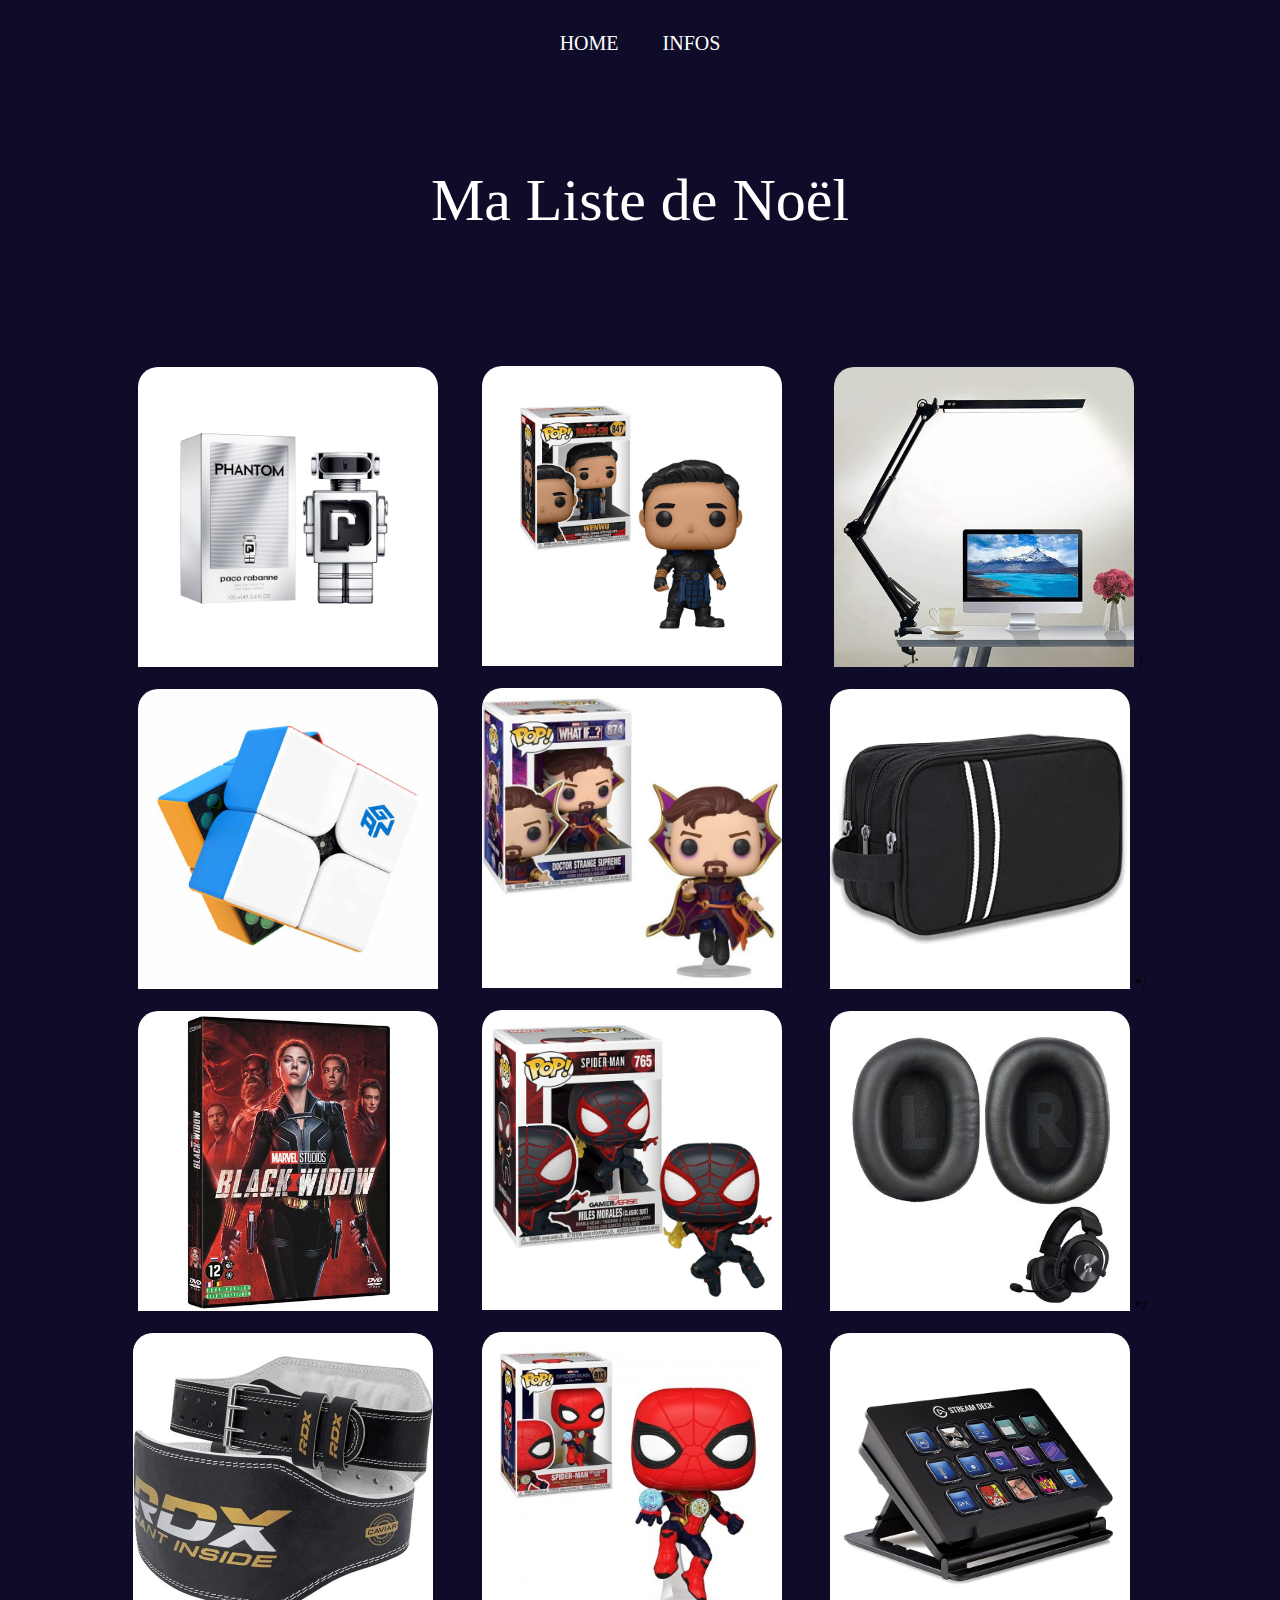
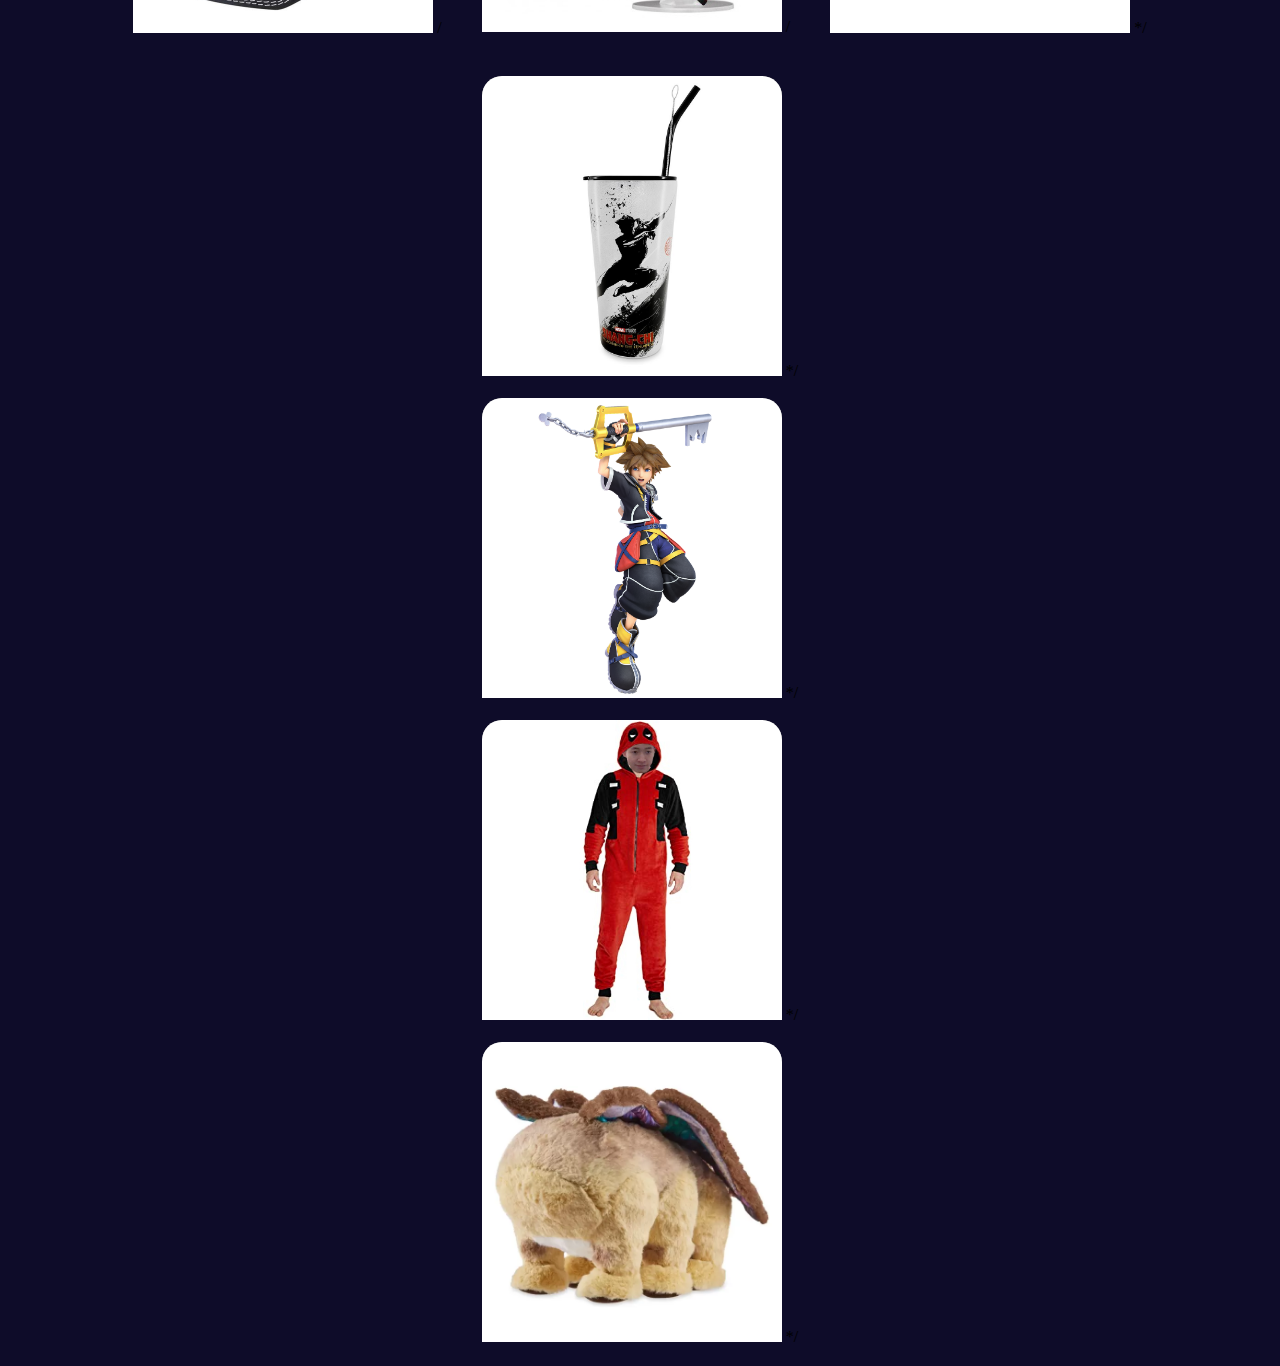
<file: index.html>
<!DOCTYPE html>
<html lang="fr">
    <head>
        <meta charset="UTF-8">
        <meta name="viewport" content="width=device-width, initial-scale=1.0">
        <link rel="stylesheet" href="style.css">
        <link rel="stylesheet" href="style.scss">
        <title>Liste de Noël</title>
    </head>
    <body>
        <div class="snowflakes" aria-hidden="true">
            <div class="snowflake">
            ❅
            </div>
            <div class="snowflake">
            ❅
            </div>
            <div class="snowflake">
            ❆
            </div>
            <div class="snowflake">
            ❄
            </div>
            <div class="snowflake">
            ❅
            </div>
            <div class="snowflake">
            ❆
            </div>
            <div class="snowflake">
            ❄
            </div>
            <div class="snowflake">
            ❅
            </div>
            <div class="snowflake">
            ❆
            </div>
            <div class="snowflake">
            ❄
            </div>
        </div>

        <div class="container borderXwidth">
            <a href="index.html">HOME</a>
            <a href="info.html">INFOS</a>
        </div>

        <div class="container2 borderXwidth2">
            <h1><a href="https://www.youtube.com/watch?v=aAkMkVFwAoo#t=0m59s" target="_blank">Ma Liste de Noël</a></h1>
        </div>

        <!-- <div style="border-bottom: 3px solid #4CA4BD;""></div> -->
        <br><br>

        <div id="mainDiv">
            <div class="item" id="gauche1">

                <img type="button" src="images/phantom.jpg" alt="Eau de toilette Phantom de Paco Rabanne" onclick="showDiv('ShowDiv')"/>
                <!--<input type="text" id="txt_1" class="dessous" placeholder="Ecrire son nom pour réserver cet objet." onkeyup='saveValue(this);'/>-->
                <br>
                
                <a href="https://www.sephora.fr/p/phantom---eau-de-toilette-P10017948.html" target="_blank" class="description">
                    <div id="ShowDiv" style="display:none;" class="pDesc">
                        <p style="font-size: 1.3em; color: #4CA4BD;">Phantom de Paco Rabanne<br>Eau de toilette</p>
                        <p style="font-size: 1em;">Parce qu'il sent trop bon.<br>(50 ou 100 mL)</p>
                    </div>
                </a>

                <br>

                <img src="images/GAN251m.jpg" alt="Gan 251m" onclick="showDiv('ShowDiv2')"/>
                <!--<input type="text" id="txt_2" class="dessous" placeholder="Ecrire son nom pour réserver cet objet." onkeyup='saveValue(this);'/>--> 
                <br>
                <a href="https://kubekings.fr/cube-2x2/gan-251-m.html#/31-couleur-stickerless" target="_blank" class="description">
                    <div id="ShowDiv2" style="display:none;" class="pDesc">
                        <p style="font-size: 1.3em; color: #4CA4BD;">Gan 251m 2x2 Cube (stickerless)</p>
                        <p style="font-size: 1em;">Un coin a cassé sur mon 2x2<br>(c'était un cheap cube)</p>
                    </div>
                </a>

                <br>

                <img src="images/dvdBlackWidow.jpg" alt="DVD Black Widow" onclick="showDiv('ShowDiv3')"/>
                <!--<input type="text" id="txt_3" class="dessous" placeholder="Ecrire son nom pour réserver cet objet." onkeyup='saveValue(this);'/>-->
                <br>
                <a href="https://www.e.leclerc/pr/black-widow" target="_blank" class="description">
                    <div id="ShowDiv3" style="display:none;" class="pDesc">
                        <p style="font-size: 1.3em; color: #4CA4BD;">Black Widow DVD</p>
                        <p style="font-size: 1em;">Dernier film du MCU sorti en DVD.<br>Pour completer la collection.</p>
                    </div>
                </a>

                <br>

                <img src="images/ceinture.jpg" alt="Ceinture Lombaire Musculation" onclick="showDiv('ShowDiv4')"/>
                <!--<input type="text" id="txt_4" class="dessous" placeholder="Ecrire son nom pour réserver cet objet." onkeyup='saveValue(this);'/>-->/
                <br>
                <a href="https://www.amazon.fr/RDX-Musculation-Bodybuilding-Halterophilie-Entra%C3%AEnement/dp/B01BDNWYN8/ref=sr_1_5?__mk_fr_FR=%C3%85M%C3%85%C5%BD%C3%95%C3%91&crid=3PN1O9JN14Y65&keywords=ceinture%2Blombaire%2Bmusculation&qid=1637872727&sprefix=ceinture%2Blombaire%2Caps%2C243&sr=8-5&th=1&psc=1" target="_blank" class="description">
                    <div id="ShowDiv4" style="display:none;" class="pDesc">
                        <p style="font-size: 1.3em; color: #4CA4BD;">Ceinture Lombaire Musculation</p>
                        <p style="font-size: 1em;">Ceinture pour maintenir la sangle <br>abdominalepour éviter les déchirures<br>lors des séances dites lourdes.</p>
                    </div>
                </a>

                <br>
            
            </div>

            <div class="item" id="gauche2">

                <img src="images/popWenwu.jpg" alt="Pop Wenwu" onclick="showDiv('ShowDiv5')"/>
                <!--<input type="text" id="txt_5" class="dessous" placeholder="Ecrire son nom pour réserver cet objet." onkeyup='saveValue(this);'/>-->/
                <br>
                <a href="https://www.shopdisney.fr/funko-figurine-pop-wenwu-en-vinyle-shang-chi-et-la-legende-des-dix-anneaux-461011913855.html" target="_blank" class="description">
                    <div id="ShowDiv5" style="display:none;" class="pDesc">
                        <p style="font-size: 1.3em; color: #4CA4BD;">Figurine Pop Wenwu (Shang Chi)</p>
                        <p style="font-size: 1em;">Parce qu'elle est stylée.</p>
                    </div>
                </a>

                <br>

                <img src="images/popDrStrange.jpg" alt="Pop Supreme DrStrange" onclick="showDiv('ShowDiv6')"/>
                <!--<input type="text" id="txt_6" class="dessous" placeholder="Ecrire son nom pour réserver cet objet." onkeyup='saveValue(this);'/>-->/
                <br>
                <a href="https://www.micromania.fr/figurine-funko-pop-n-874-what-if-doctor-strange-supreme-109515.html" target="_blank" class="description">
                    <div id="ShowDiv6" style="display:none;" class="pDesc">
                        <p style="font-size: 1.3em; color: #4CA4BD;">Figurine Pop<br>Supreme Dr Strange<br>(What if?)</p>
                        <p style="font-size: 1em;">Parce qu'elle est aussi stylée.</p>
                    </div>
                </a>

                <br>

                <img src="images/popMilesMorales.jpg" alt="Pop Miles Morales" onclick="showDiv('ShowDiv7')"/>
                <!--<input type="text" id="txt_7" class="dessous" placeholder="Ecrire son nom pour réserver cet objet." onkeyup='saveValue(this);'/>-->/
                <br>
                <a href="https://www.popinabox.fr/marchandise-figurines/ms-mm-pop1-pop-vinyle/12698585.html" target="_blank" class="description">
                    <div id="ShowDiv7" style="display:none;" class="pDesc">
                        <p style="font-size: 1.3em; color: #4CA4BD;">Figurine Pop Miles Morales<br>(Spiderman Miles Morales)</p>
                        <p style="font-size: 1em;">Parce que elle elle est vraiment stylée.</p>
                    </div>
                </a>

                <br>

                <img src="images/popSpiderman.jpg" alt="Pop Spiderman" onclick="showDiv('ShowDiv8')"/>
                <!--<input type="text" id="txt_8" class="dessous" placeholder="Ecrire son nom pour réserver cet objet." onkeyup='saveValue(this);'/>-->/
                <br>
                <a href="https://www.popinabox.fr/marchandise-figurines/marvel-spider-man-no-way-home-integrated-suit-funko-pop-vinyl/12906475.html" target="_blank" class="description">
                    <div id="ShowDiv8" style="display:none;" class="pDesc">
                        <p style="font-size: 1.3em; color: #4CA4BD;">Figurine Pop Spiderman<br>(No Way Home)</p>
                        <p style="font-size: 1em;">Parce que elle elle est encore plus stylée.</p>
                    </div>
                </a>

            </div>

            <div class="item" id="droite1">
                
                <img src="images/lampe.jpg" alt="Lampe de bureau" onclick="showDiv('ShowDiv9')"/>
                <!--<input type="text" id="txt_9" class="dessous" placeholder="Ecrire son nom pour réserver cet objet." onkeyup='saveValue(this);'/>-->/
                <br>
                <a href="https://www.amazon.fr/Architecte-Temp%C3%A9rature-Luminosit%C3%A9-Protection-M%C3%A9tallique/dp/B08NNZ6NC2/ref=sr_1_23?__mk_fr_FR=%C3%85M%C3%85%C5%BD%C3%95%C3%91&keywords=lampe+bureau+benq&qid=1637529895&sr=8-23" target="_blank" class="description">
                    <div id="ShowDiv9" style="display:none;" class="pDesc">
                        <p style="font-size: 1.3em; color: #4CA4BD;">Lampe de Bureau</p>
                        <p style="font-size: 1em;">Ma lampe de bureau à cramée<br>quand les plombs ont sautés.<br> Depuis je ne vois plus grand chose quand j'écris.</p>
                    </div>
                </a>

                <br>

                <img src="images/trousse.jpg" alt="Trousse de toilettes" onclick="showDiv('ShowDiv10')"/>
                <!--<input type="text" id="txt_10" class="dessous" placeholder="Ecrire son nom pour réserver cet objet." onkeyup='saveValue(this);'/-->*/
                <br>
                <a href="https://www.amazon.fr/Toilette-Imperm%C3%A9able-Fonctionnelle-Maquillage-Compartiments/dp/B07DW6F95Y?ref_=ast_slp_dp&th=1&psc=1" target="_blank" class="description">
                    <div id="ShowDiv10" style="display:none;" class="pDesc">
                        <p style="font-size: 1.3em; color: #4CA4BD;">Trousse de toilettes</p>
                        <p style="font-size: 1em;">Ma trousse de toilettes est déchirée/trouée<br>du coup une trousse neuve ça serait cool.</p>
                    </div>
                </a>

                <br>

                <img src="images/coussinet.jpg" alt="Coussinet du Logitech G pro X" onclick="showDiv('ShowDiv11')"/>
                <!--<input type="text" id="txt_11" class="dessous" placeholder="Ecrire son nom pour réserver cet objet." onkeyup='saveValue(this);'/-->*/
                <br>
                <a href="https://www.amazon.fr/gp/product/B08ZXSRLVL/ref=ox_sc_act_title_1?smid=A3U728A1FZG1ZV&psc=1" target="_blank" class="description">
                    <div id="ShowDiv11" style="display:none;" class="pDesc">
                        <p style="font-size: 1.3em; color: #4CA4BD;">Coussinets d'oreille de rechange<br>compatibles avec Logitech G PRO X</p>
                        <p style="font-size: 1em;">Mes coussinets d'oreille sont déchirés,<br>c'est assez désagréable en portant le casque.</p>
                    </div>
                </a>

                <br>

                <img src="images/streamDeck.jpg" alt="Stream Deck" onclick="showDiv('ShowDiv12')"/>
                <!--<input type="text" id="txt_12" class="dessous" placeholder="Ecrire son nom pour réserver cet objet." onkeyup='saveValue(this);'/-->*/
                <br>
                <a href="https://www.amazon.fr/Elgato-Stream-Deck-Contr%C3%B4leur-Personnalisables/dp/B06W2KLM3S?ref_=Oct_DLandingS_D_72bb8658_60&smid=A1X6FK5RDHNB96" target="_blank" class="description">
                    <div id="ShowDiv12" style="display:none;" class="pDesc">
                        <p style="font-size: 1.3em; color: #4CA4BD;">Stream Deck Elgato (On sait jamais)</p>
                        <p style="font-size: 1em;">Ca peut m'être super utile en informatique<br>Raccourcis bureautique.</p>
                    </div>
                </a>

                <br>

            </div>

            <div class="item" id="droite2">

                <img src="images/mugShangChi.jpg" alt="Mug Shang Chi" onclick="showDiv('ShowDiv13')"/>
                <!--<input type="text" id="txt_13" class="dessous" placeholder="Ecrire son nom pour réserver cet objet." onkeyup='saveValue(this);'/-->*/
                <br>
                <a href="https://www.shopdisney.fr/disney-store-mug-voyage-shang-chi-et-la-legende-des-dix-anneaux-465031845967.html?&cmp=knc-go:shopad:TDS-FR-Shopping-Smart-All:pcode:::Shopping:::dest&mckv=_dc%7cpcrid%7c300644335890%7cpkw%7c%7cpmt%7c&gclsrc=ds&gclsrc=ds" target="_blank" class="description">
                    <div id="ShowDiv13" style="display:none;" class="pDesc">
                        <p style="font-size: 1.3em; color: #4CA4BD;">Mug Shang Chi</p>
                        <p style="font-size: 1em;">Parce que quand je joue/travaille/chilling out sur mon PC,<br>j'ai toujours à manger ou à boire pas loin.</p>
                    </div>
                </a>

                <br>

                <img src="images/sora.jpg" alt="Sora Fighter Pass" onclick="showDiv('ShowDiv14')"/>
                <!--<input type="text" id="txt_14" class="dessous" placeholder="Ecrire son nom pour réserver cet objet." onkeyup='saveValue(this);'/-->*/
                <br>
                <a href="https://www.nintendo.fr/Contenu-telechargeable/Set-de-combattant-Sora-1713103.html" target="_blank" class="description">
                    <div id="ShowDiv14" style="display:none;" class="pDesc">
                        <p style="font-size: 1.3em; color: #4CA4BD;">Set de combattant Sora<br>(Super Smash Bros Ultimate<br>[Nintendo Switch])</p>
                        <p style="font-size: 1em;">Nouveau personnage de Super Smash Bros Ultimate.</p>
                    </div>
                </a>

                <br>

                <img src="images/combipyj.jpg" alt="Combinaison Pyjama Deadpool" onclick="showDiv('ShowDiv15')"/>
                <!--<input type="text" id="txt_15" class="dessous" placeholder="Ecrire son nom pour réserver cet objet." onkeyup='saveValue(this);'/-->*/
                <br>
                <a href="https://www.amazon.fr/Marvel-Deadpool-Combinaison-Grenouill%C3%A8re-Polaire/dp/B08DFKDBRV/ref=sr_1_10?__mk_fr_FR=%C3%85M%C3%85%C5%BD%C3%95%C3%91&keywords=combinaison%2Bpyjama%2Bhomme%2Bdragon&qid=1637690316&sr=8-10&th=1&psc=1" target="_blank" class="description">
                    <div id="ShowDiv15" style="display:none;" class="pDesc">
                        <p style="font-size: 1.3em; color: #4CA4BD;">Une Combinaison Pyjama Deadpool</p>
                        <p style="font-size: 1em;">Parce que c'est drole et que quand j'ai froid<br>bah je mets ça et j'aurai plus froid.</p>
                    </div>
                </a>

                <br>

                <img src="images/morris.jpg" alt="Morris" onclick="showDiv('ShowDiv16')"/>
                <!--<input type="text" id="txt_16" class="dessous" placeholder="Ecrire son nom pour réserver cet objet." onkeyup='saveValue(this);'/-->*/
                <br>
                <a href="https://www.amazon.fr/zhuoji-Peluche-anneauxpoup%C3%A9e-Animale-Poup%C3%A9es/dp/B09HMWWSVS/ref=sr_1_5?__mk_fr_FR=%C3%85M%C3%85%C5%BD%C3%95%C3%91&keywords=shang+chi+morris&qid=1637873562&sr=8-5" target="_blank" class="description">
                    <div id="ShowDiv16" style="display:none;" class="pDesc">
                        <p style="font-size: 1.3em; color: #4CA4BD;">Peluche Morris du film Shang Chi</p>
                        <p style="font-size: 1em;">Parce que j'ai envie d'un Morris.</p>
                    </div>
                </a>

            </div>
        </div>

        <script type="text/javascript">

            document.getElementById("txt_1").value = getSavedValue("txt_1");
            document.getElementById("txt_2").value = getSavedValue("txt_2");
            document.getElementById("txt_3").value = getSavedValue("txt_3");
            document.getElementById("txt_4").value = getSavedValue("txt_4");
            document.getElementById("txt_5").value = getSavedValue("txt_5");
            document.getElementById("txt_6").value = getSavedValue("txt_6");
            document.getElementById("txt_7").value = getSavedValue("txt_7");
            document.getElementById("txt_8").value = getSavedValue("txt_8");
            document.getElementById("txt_9").value = getSavedValue("txt_9");
            document.getElementById("txt_10").value = getSavedValue("txt_10");
            document.getElementById("txt_11").value = getSavedValue("txt_11");
            document.getElementById("txt_12").value = getSavedValue("txt_12");
            document.getElementById("txt_13").value = getSavedValue("txt_13");
            document.getElementById("txt_14").value = getSavedValue("txt_14");
            document.getElementById("txt_15").value = getSavedValue("txt_15");
            document.getElementById("txt_16").value = getSavedValue("txt_16");

            function saveValue(e){
                var id = e.id;
                var val = e.value;
                localStorage.setItem(id, val);
            }
    
            function getSavedValue  (v){
                if (!localStorage.getItem(v)) {
                    return "";
                }
                return localStorage.getItem(v);
            }

            var btn = document.querySelectorAll("button[type=button]");
            btn.addEventListener("click", ()=>{

                if(btn.innerText === "Réserver"){
                    btn.innerText = "Ce produit est réversé.";
                    btn.style.backgroundColor = "#4CA4BD";
                    btn.style.color = "white";
                }else{
                    btn.innerText= "Réserver";
                    btn.style.backgroundColor = "white";
                    btn.style.color = "black";
                }
            });

            
            function showDiv(Div) {
                var x = document.getElementById(Div);
                if(x.style.display=="none") {
                    x.style.display = "block";
                } else {
                    x.style.display = "none";
                }
                $(Div).hide();
            }

        </script>
    </body>
</html>
</file>
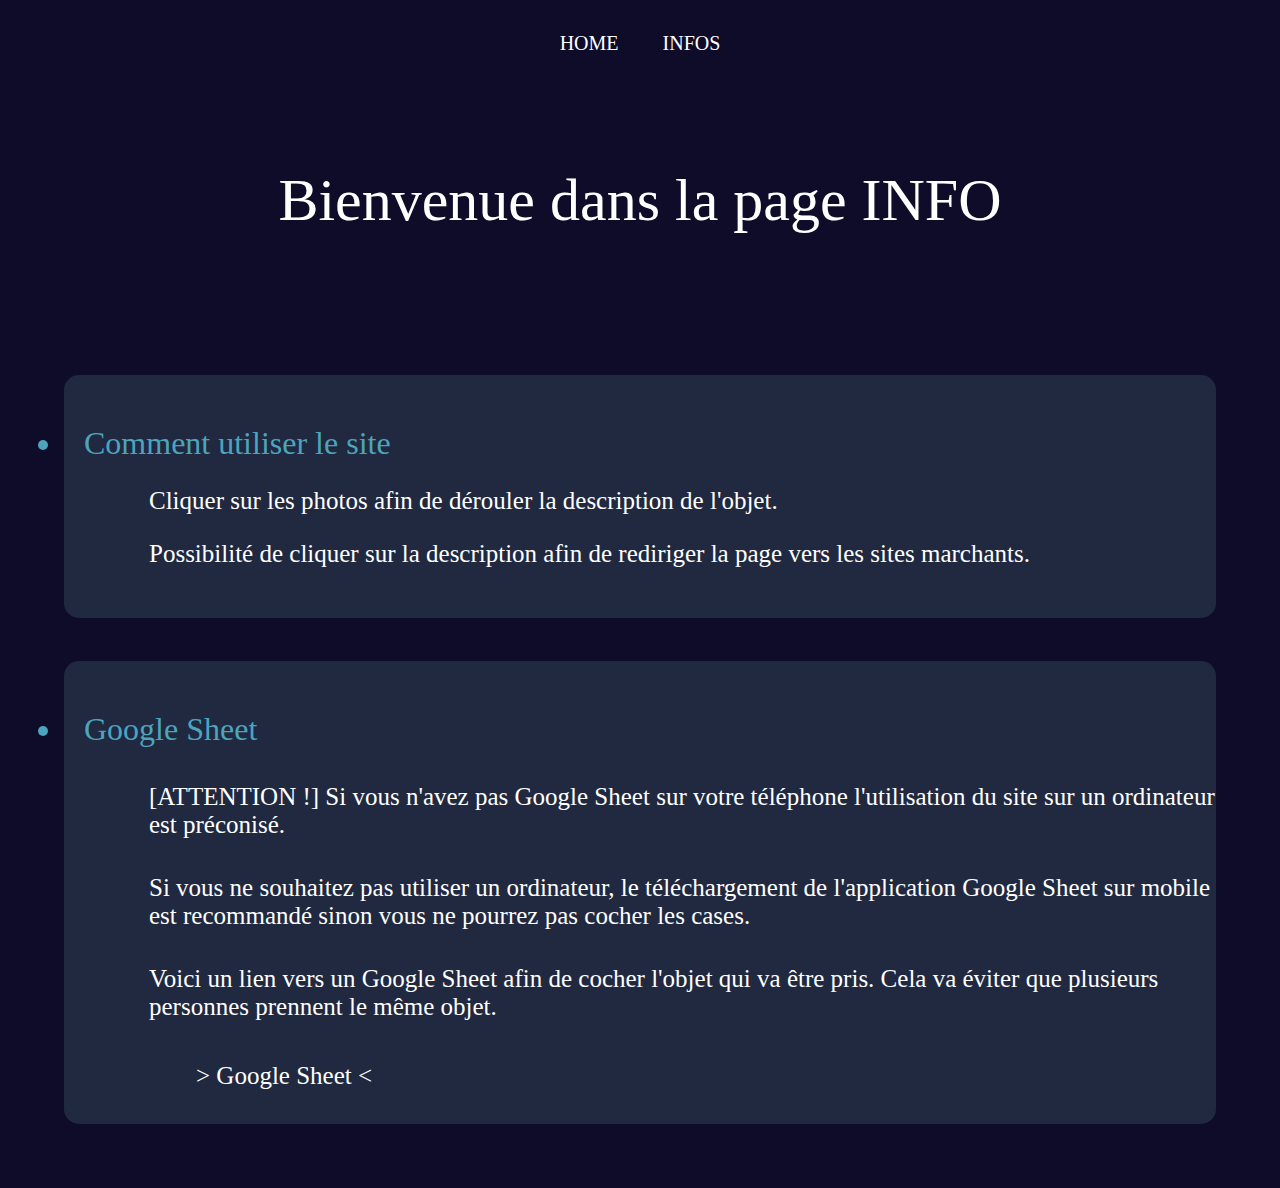
<file: info.html>
<!DOCTYPE html>
<html lang="en">
<head>
    <meta charset="UTF-8">
    <meta http-equiv="X-UA-Compatible" content="IE=edge">
    <meta name="viewport" content="width=device-width, initial-scale=1.0">
    <link rel="stylesheet" href="style.css">
    <link rel="stylesheet" href="style.scss">
    <title>Liste de Noël</title>
</head>
<body>
    <div class="snowflakes" aria-hidden="true">
        <div class="snowflake">
        ❅
        </div>
        <div class="snowflake">
        ❅
        </div>
        <div class="snowflake">
        ❆
        </div>
        <div class="snowflake">
        ❄
        </div>
        <div class="snowflake">
        ❅
        </div>
        <div class="snowflake">
        ❆
        </div>
        <div class="snowflake">
        ❄
        </div>
        <div class="snowflake">
        ❅
        </div>
        <div class="snowflake">
        ❆
        </div>
        <div class="snowflake">
        ❄
        </div>
    </div>

    <div class="container borderXwidth">
        <a href="index.html">HOME</a>
        <a href="info.html">INFOS</a>
    </div>

    <div class="container2 borderXwidth2">
        <h1><a href="https://www.youtube.com/watch?v=u6MFXem42-E" target="_blank">Bienvenue dans la page INFO</a></h1>
    </div>
    <div style="color: white;" class="infoDiv">
        <div class="liDesc">
            <li style="color: #4CA4BD; padding: 50px 0px 0px 20px;">Comment utiliser le site</li>
            <div>
                <p style="font-size: 25px; padding: 0px 0px 0px 85px;">Cliquer sur les photos afin de dérouler la description de l'objet.</p>
                <p style="font-size: 25px; padding: 0px 0px 50px 85px;"">Possibilité de cliquer sur la description afin de rediriger la page vers les sites marchants.</p>
            </div>
        </div>
        <br>
        <div class="liDesc">
            <li style="color: #4CA4BD; padding: 50px 0px 0px 20px;">Google Sheet</li>
            <div>
                <p style="font-size: 25px; padding: 10px 0px 0px 85px;">[ATTENTION !] Si vous n'avez pas Google Sheet sur votre téléphone l'utilisation du site sur un ordinateur est préconisé.</p>
                <p style="font-size: 25px; padding: 10px 0px 0px 85px;">Si vous ne souhaitez pas utiliser un ordinateur, le téléchargement de l'application Google Sheet sur mobile est recommandé sinon vous ne pourrez pas cocher les cases.</p>
                <p style="font-size: 25px; padding: 10px 0px 0px 85px;">Voici un lien vers un Google Sheet afin de cocher l'objet qui va être pris. Cela va éviter que plusieurs personnes prennent le même objet.</p>
                <div class="container3 borderXwidth3">
                    <a href="https://docs.google.com/spreadsheets/d/15w7MjhFdzPxSkZm6a4TTjhf5VBqD_8Q45QlJQa8YP0s/edit#gid=0" target="_blank"> > Google Sheet < </a>
                </div>
                <br>
            </div>
        </div>
    </div>

</body>
</html>
</file>
<file: style.css>
body {
    background-color: #0E0C29;
}

html, body {
    height: 100%;
    margin: 0;
}

#mainDiv {
    min-height: 100%; 
}

.snowflake {
    color: #fff;
    font-size: 1em;
    font-family: Arial;
    text-shadow: 0 0 1px #000;
}

@-webkit-keyframes snowflakes-fall{0%{top:-10%}100%{top:100%}}
@-webkit-keyframes snowflakes-shake{0%{-webkit-transform:translateX(0px);transform:translateX(0px)}50%{-webkit-transform:translateX(80px);transform:translateX(80px)}100%{-webkit-transform:translateX(0px);transform:translateX(0px)}}
@keyframes snowflakes-fall{0%{top:-10%}100%{top:100%}}
@keyframes snowflakes-shake{0%{transform:translateX(0px)}50%{transform:translateX(80px)}100%{transform:translateX(0px)}}
.snowflake{position:fixed;top:-10%;z-index:9999;-webkit-user-select:none;-moz-user-select:none;-ms-user-select:none;user-select:none;cursor:default;-webkit-animation-name:snowflakes-fall,snowflakes-shake;-webkit-animation-duration:5s,3s;-webkit-animation-timing-function:linear,ease-in-out;-webkit-animation-iteration-count:infinite,infinite;-webkit-animation-play-state:running,running;animation-name:snowflakes-fall,snowflakes-shake;animation-duration:5s,3s;animation-timing-function:linear,ease-in-out;animation-iteration-count:infinite,infinite;animation-play-state:running,running}
.snowflake:nth-of-type(0){left:1%;-webkit-animation-delay:0s,0s;animation-delay:0s,0s}
.snowflake:nth-of-type(1){left:10%;-webkit-animation-delay:1s,1s;animation-delay:1s,1s}
.snowflake:nth-of-type(2){left:20%;-webkit-animation-delay:6s,.5s;animation-delay:6s,.5s}
.snowflake:nth-of-type(3){left:30%;-webkit-animation-delay:4s,2s;animation-delay:4s,2s}
.snowflake:nth-of-type(4){left:40%;-webkit-animation-delay:2s,2s;animation-delay:2s,2s}
.snowflake:nth-of-type(5){left:50%;-webkit-animation-delay:8s,3s;animation-delay:8s,3s}
.snowflake:nth-of-type(6){left:60%;-webkit-animation-delay:6s,2s;animation-delay:6s,2s}
.snowflake:nth-of-type(7){left:70%;-webkit-animation-delay:2.5s,1s;animation-delay:2.5s,1s}
.snowflake:nth-of-type(8){left:80%;-webkit-animation-delay:1s,0s;animation-delay:1s,0s}
.snowflake:nth-of-type(9){left:90%;-webkit-animation-delay:3s,1.5s;animation-delay:3s,1.5s}

.demo {
    font-family: 'Raleway', sans-serif;
    color:#fff;
    display: block;
    margin: 0 auto;
    padding: 15px 0;
    text-align: center;
}
.demo a{
    font-family: 'Raleway', sans-serif;
    color: #000;
}

#mainDiv {
    text-align: center;
    display: flex;
    flex-wrap: wrap;
    align-items: center;
    justify-content: center;
    padding: 0px 20px;
}

.answer_list {
    color: #ffffff;
}

img {
    width: 300px;
    height: 300px;
    background-color: grey;
    border-radius: 20px 20px 0 0;
    border: none;
    transition: 0.2s;
}

img:hover {
    width: 305px;
    height: 305px;
    background-color: grey;
    border-radius: 20px 20px 20px 20px;
    border: 6px solid #4CA4BD;
    transition: 0.2s;
}

.dessous {
    display: block;
    width: 279px;
    height: 20px;
    line-height: 20px;
    padding: 10px;
    border-radius: 0px 0px 20px 20px;
    font-size: 1em;
    text-align: center;
    margin: auto;
    background-color: #ffffff;
    color: #000000;
    transition: 0.1s;
}

.dessous:hover {
    background-color: #171d2e;
    border: 2px solid #4CA4BD;
    width: 310px;
    transition: 0.1s;
    color: #ffffff;
}

button {
    display: block;
    width: 303px;
    height: 40px;
    padding: 10px;
    border-radius: 0px 0px 20px 20px;
    font-size: 1em;
    text-align: center;
    margin: auto;
    background-color: #ffffff;
    color: #000000;
    transition: 0.1s;
}

button:hover {
    background-color: #171d2e;
    border: 2px solid #4CA4BD;
    width: 310px;
    transition: 0.1s;
    color: #ffffff;
}

button:active{
    background-color:#4CA4BD;
}

@keyframes slidetop {
    0% {
        transform: translateY(-150%);
        opacity: 0;
    }
    100% {
        transform: translateY(0);
        opacity: 1;
    }
}

h1 {
    text-align: center;
    color: #ffffff;
    font-size: 4em;
    animation: 1s ease-out 0s 1 slidetop;
}


.titre {
    display: flex;
    justify-content: center;
    align-items: center;
}

a:link {
    display: block;
    text-decoration: none;
    color: #ffffff;
}

a:visited {
    color: #ffffff;
}

a, a:hover, a:active, a:visited { color: white; }

@keyframes slideleft1 {
    0% {
        transform: translateX(-150%);
        opacity: 0;
    }
    70% {
        transform: translateX(40%);
    }
    80%{
        transform: translateX(20%);
    }
    100% {
        transform: translateX(0);
        opacity: 1;
    }
}

@keyframes slideleft2 {
    0% {
        transform: translateX(-130%);
        opacity: 0;
    }
    70% {
        transform: translateX(15%);
    }
    80%{
        transform: translateX(8%);
    }
    100% {
        transform: translateX(0);
        opacity: 1;
    }
}

@keyframes slideright1 {
    0% {
        transform: translateX(130%);
        opacity: 0;
    }
    70% {
        transform: translateX(-15%);
    }
    80%{
        transform: translateX(-8%);
    }
    100% {
        transform: translateX(0);
        opacity: 1;
    }
}

@keyframes slideright2 {
    0% {
        transform: translateX(150%);
        opacity: 0;
    }
    70% {
        transform: translateX(-40%);
    }
    80%{
        transform: translateX(-20%);
    }
    100% {
        transform: translateX(0);
        opacity: 1;
    }
}

div.item {
    vertical-align: top;
    display: inline-block;
    text-align: center;
    padding: 20px;
}

#gauche1 {
    animation: 1s ease-out 0s 1 slideleft1;
}


#droite1 {
    animation: 1s ease-out 0s 1 slideright1;
}

#gauche2 {
    padding-top: 1px;
    animation: 1s ease-out 0s 1 slideleft2;
}

#droite2 {
    padding-top: 1px;
    animation: 1s ease-out 0s 1 slideright2;
}

.description {
    background-color: #202940;
    border-radius: 15px 15px 15px 15px;
    padding: 0px 0px;
}

.description:hover {
    background-color: #171d2e;
    border: 3px solid #4CA4BD;
}

.pDesc {
    padding: 20px 20px;
}

div.container
{
    font-family: Raleway;
    margin: 0 auto;
	padding: 2em 3em;
	text-align: center;
}

div.container a
{
    color: #FFF;
    text-decoration: none;
    font: 20px Raleway;
    margin: 0px 10px;
    padding: 10px 10px;
    position: relative;
    z-index: 0;
    cursor: pointer;
    display: inline;
}

/* Border X get width  */
div.borderXwidth a:before, div.borderXwidth a:after
{
    position: absolute;
    opacity: 0;
    width: 0%;
    height: 2px;
    content: '';
    background: #FFF;
    transition: all 0.3s;
}

div.borderXwidth a:before
{
    left: 0px;
    top: 0px;
}

div.borderXwidth a:after
{
    right: 0px;
    bottom: 0px;
}

div.borderXwidth a:hover:before, div.borderXwidth a:hover:after
{
    opacity: 1;
    width: 100%;
}

div.container2
{
    font-family: Raleway;
    margin: 0 auto;
	padding: 2em 3em;
	text-align: center;
}

div.container2 a
{
    color: #FFF;
    text-decoration: none;
    font: 60px Raleway;
    margin: 0px 10px;
    padding: 10px 10px;
    position: relative;
    z-index: 0;
    cursor: pointer;
    display: inline;
}

/* Border X get width  */
div.borderXwidth2 a:before, div.borderXwidth2 a:after
{
    position: absolute;
    opacity: 0;
    width: 0%;
    height: 2px;
    content: '';
    background: #FFF;
    transition: all 0.3s;
}

div.borderXwidth2 a:before
{
    left: 0px;
    top: 0px;
}

div.borderXwidth2 a:after
{
    right: 0px;
    bottom: 0px;
}

div.borderXwidth2 a:hover:before, div.borderXwidth2 a:hover:after
{
    opacity: 1;
    width: 100%;
}

div.container3
{
    margin: 0 auto;
    padding: 1em 7em;
}

div.container3 a
{
    color: #FFF;
    text-decoration: none;
    font-size: 25px;
    margin: 0px 10px;
    padding: 10px 10px;
    position: relative;
    z-index: 0;
    cursor: pointer;
    display: inline;
}

/* Border X get width  */
div.borderXwidth3 a:before, div.borderXwidth3 a:after
{
    position: absolute;
    opacity: 0;
    width: 0%;
    height: 2px;
    content: '';
    background: #FFF;
    transition: all 0.3s;
}

div.borderXwidth3 a:before
{
    left: 0px;
    top: 0px;
}

div.borderXwidth3 a:after
{
    right: 0px;
    bottom: 0px;
}

div.borderXwidth3 a:hover:before, div.borderXwidth3 a:hover:after
{
    opacity: 1;
    width: 100%;
}


.infoDiv {
    padding: 5%;
}

.liDesc>li {
    font-size: 2em;
}

.liDesc {
    background-color: #202940;
    border-radius: 15px 15px 15px 15px;
    padding: 0px 0px;
}

.liDesc:hover {
    border: 3px solid #4CA4BD;
}
</file>
